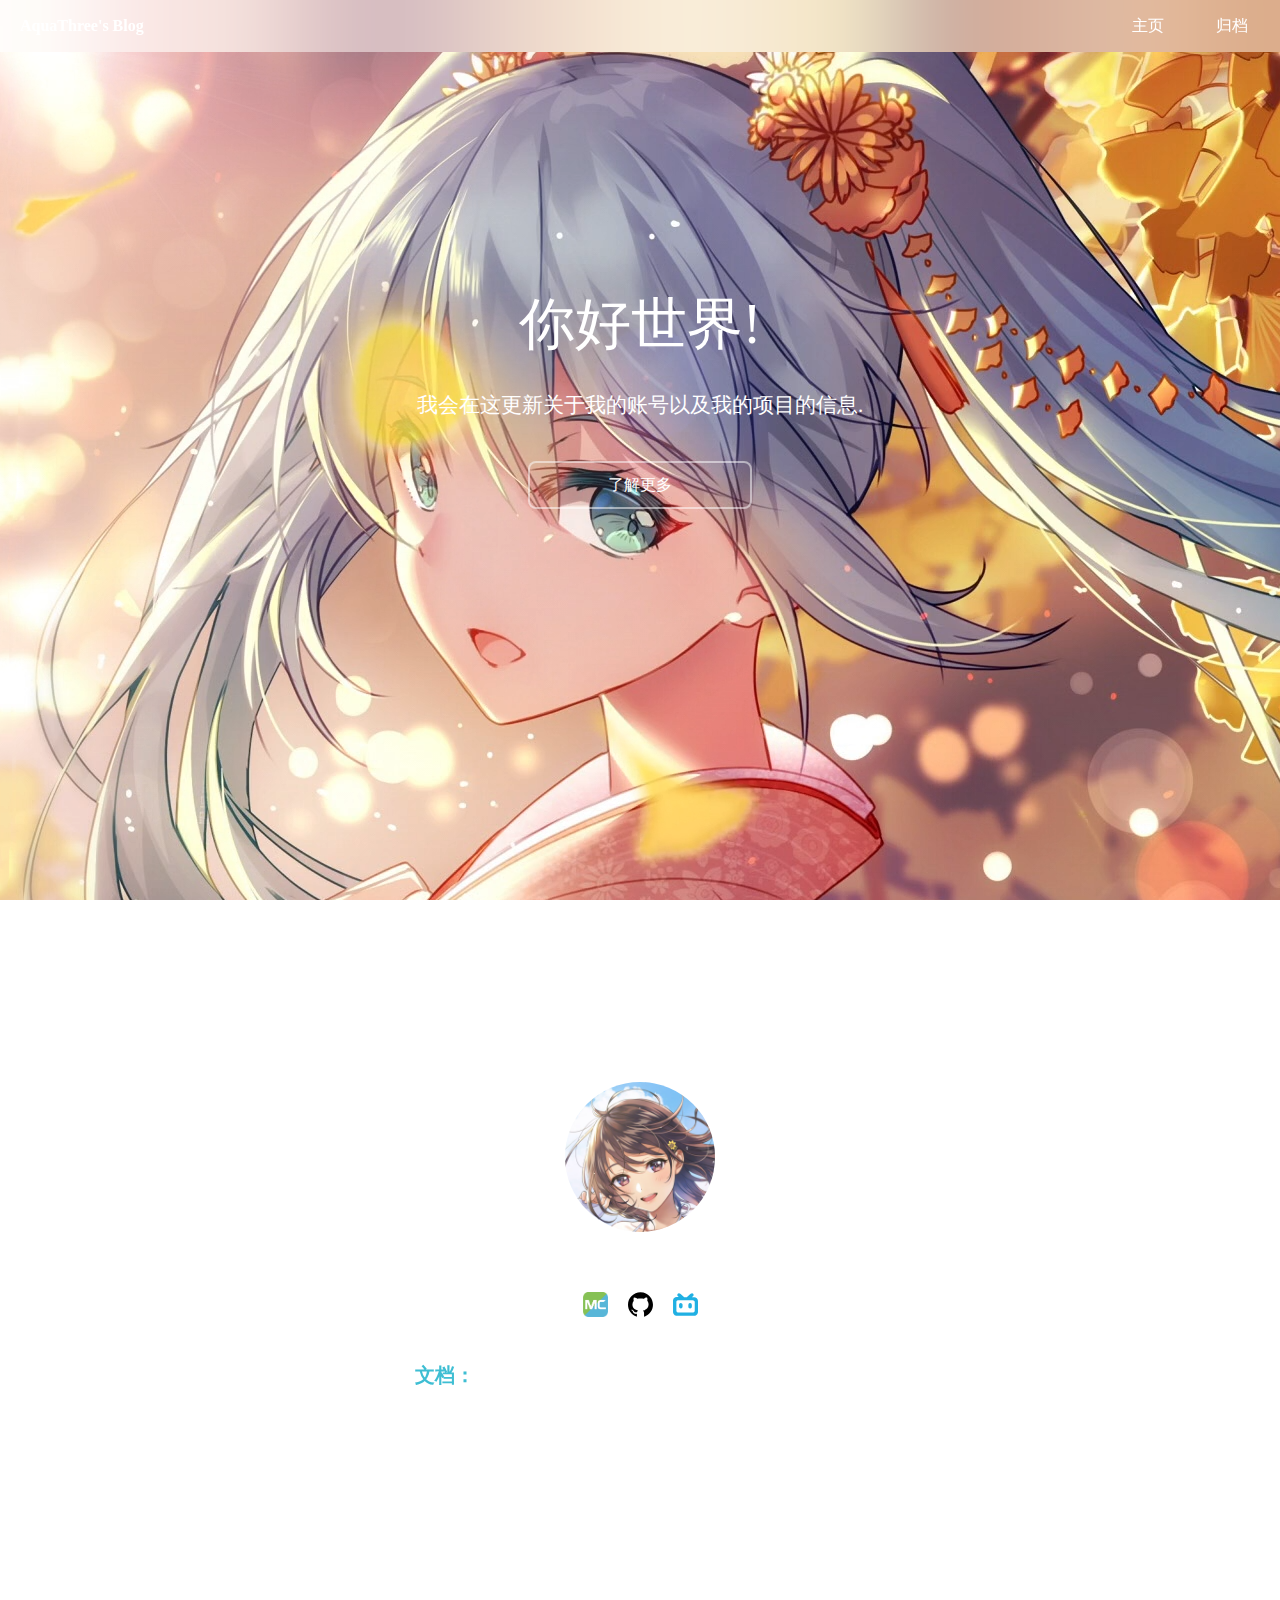
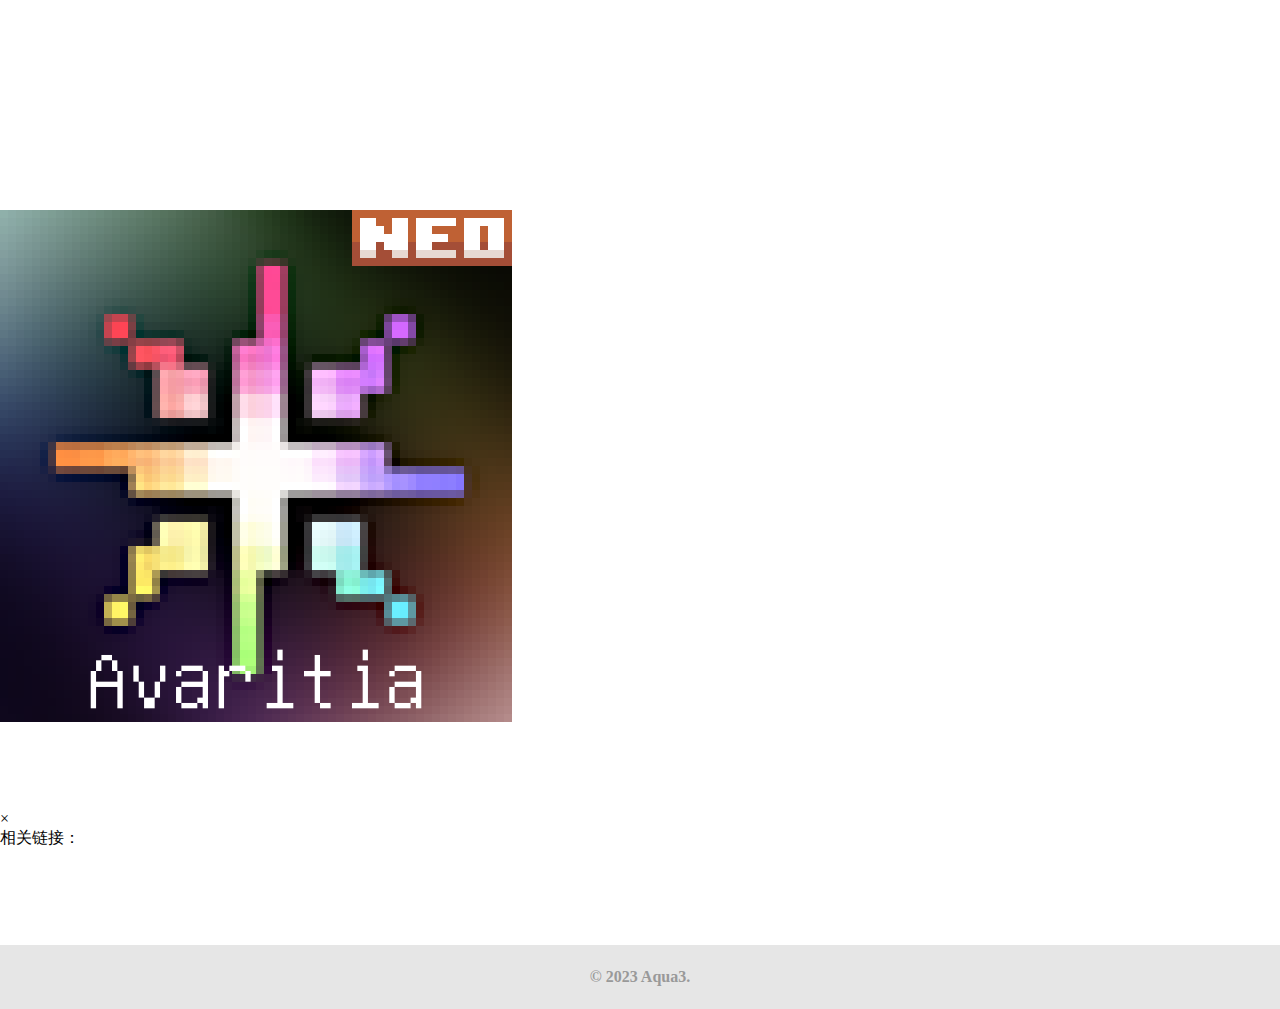
<file: index.html>
<!DOCTYPE HTML>
<html>

<head>
    <title>AquaThree's Blog | 主页 </title>
    <meta charset="UTF-8" />
    <meta name="viewport" content="width=device-width, initial-scale=1, user-scalable=no" />
    <link rel="icon" href="favicon.ico">
    <link rel="stylesheet" href="./css/main.css"/>
</head>

<body>
    <div>
        <!-- Header -->
        <div id="header">
            <div id="panel">
                <h1><a>AquaThree's</a> Blog</h1>
                <div id="nav">
                    <div id="button">
                        <a href="/" onmouseover="openButtonAnim('line1')" onmouseout="closeButtonAnim('line1')">主页</a>
                        <div class="line" id="line1"></div>
                    </div>
                    <div id="button">
                        <a href="/archives/" onmouseover="openButtonAnim('line2')" onmouseout="closeButtonAnim('line2')">归档</a>
                        <div class="line" id="line2"></div>
                    </div>
                </div>
            </div>
        </div>
        <!-- Banner -->
        <div id="banner">
            <h1>
                你好世界!
            </h1>
            <h2>
                我会在这更新关于我的账号以及我的项目的信息.
            </h2>
            <a onclick="clickGoLearnMoreButton()" class="button line">
                了解更多
            </a>
        </div>
        <!-- About -->
        <div id="about">
            <div id="panel">
                <div id="avatar">
                    <img src="/images/avatar.png">
                </div>
                <div id="name">
                   <h1>AquaThree</h1>
                </div>
                <div id="icons">
                    <a href="https://center.mcmod.cn/337547/" target="_blank"><img src="./images/modwiki.png"></a>
                    <a href="https://github.com/AquaThree/" target="_blank"><img src="./svg/github.svg"></a>
                    <a href="https://space.bilibili.com/483185756/" target="_blank"><img src="./svg/bilibili.svg"></a>
                </div>
                <div id="documents">
                    <div id="title">
                        <h1>
                            文档：
                        </h1>
                    </div>
                    <div id="links">
                        <a href="./" target="_blank" title="新春快乐!!!">祝福 新年快乐!!!</a>
                    </div>
                </div>
            </div>
        </div>
        <!-- Mods -->
        <div id="mods">
            <a class="mod button" id="avaritianeo" onclick="clickOpenPopupButton()" target="_blank" title="无尽贪婪 NeoForge 版本。">
                <div id="logo">
                    <img src="./images/avaritianeo.png">
                </div>
                <div id="title">
                    无尽贪婪Neo
                </div>
                <div id="info">
                    一个非官方的 Avaritia NeoForge 版本重制模组。
                </div>
                <div id="version">
                    支持版本：1.20.4, 1.21, 1.21.1, 1.21.3
                </div>
                <div id="date">
                    发布日期：2024-7-13
                </div>
            </a>
        </div>
        <!-- Popup -->
        <div id="popup">
            <popup id="avaritianeo">
                <span id="close" onclick="clickClosePopupButton()">×</span>
                <div id="panel">
                   <div id="title">
                       相关链接：
                    </div>
                    <div id="links">
                        <a href="https://www.mcmod.cn/class/15521.html" target="_blank">Mod百科</a>
                        <br>
                        <a href="https://github.com/AquaThree/AvaritiaNeo" target="_blank">Github</a>
                        <br>
                        <a href="https://pan.baidu.com/s/1yr6i9dUnNUdDI9MhIGQ4_Q?pwd=bty7" target="_blank">百度网盘</a>
                        <br>
                        <a href="https://www.curseforge.com/minecraft/mc-mods/avaritianeo" target="_blank">CurseForge</a>
                        <br>
                        <a href="https://modrinth.com/mod/avaritianeo" target="_blank">Modrinth</a>
                    </div>
                </div>
            </popup>
         </div>
        <!-- Footer -->
        <div id="footer">
            <div class="copyright">
                <h1>&copy; 2023 Aqua3.</h1>
            </div>
        </div>
    </div>
    <!-- Scripts -->
    <script src="./js/main.js"></script>
</body>

</html>
</file>
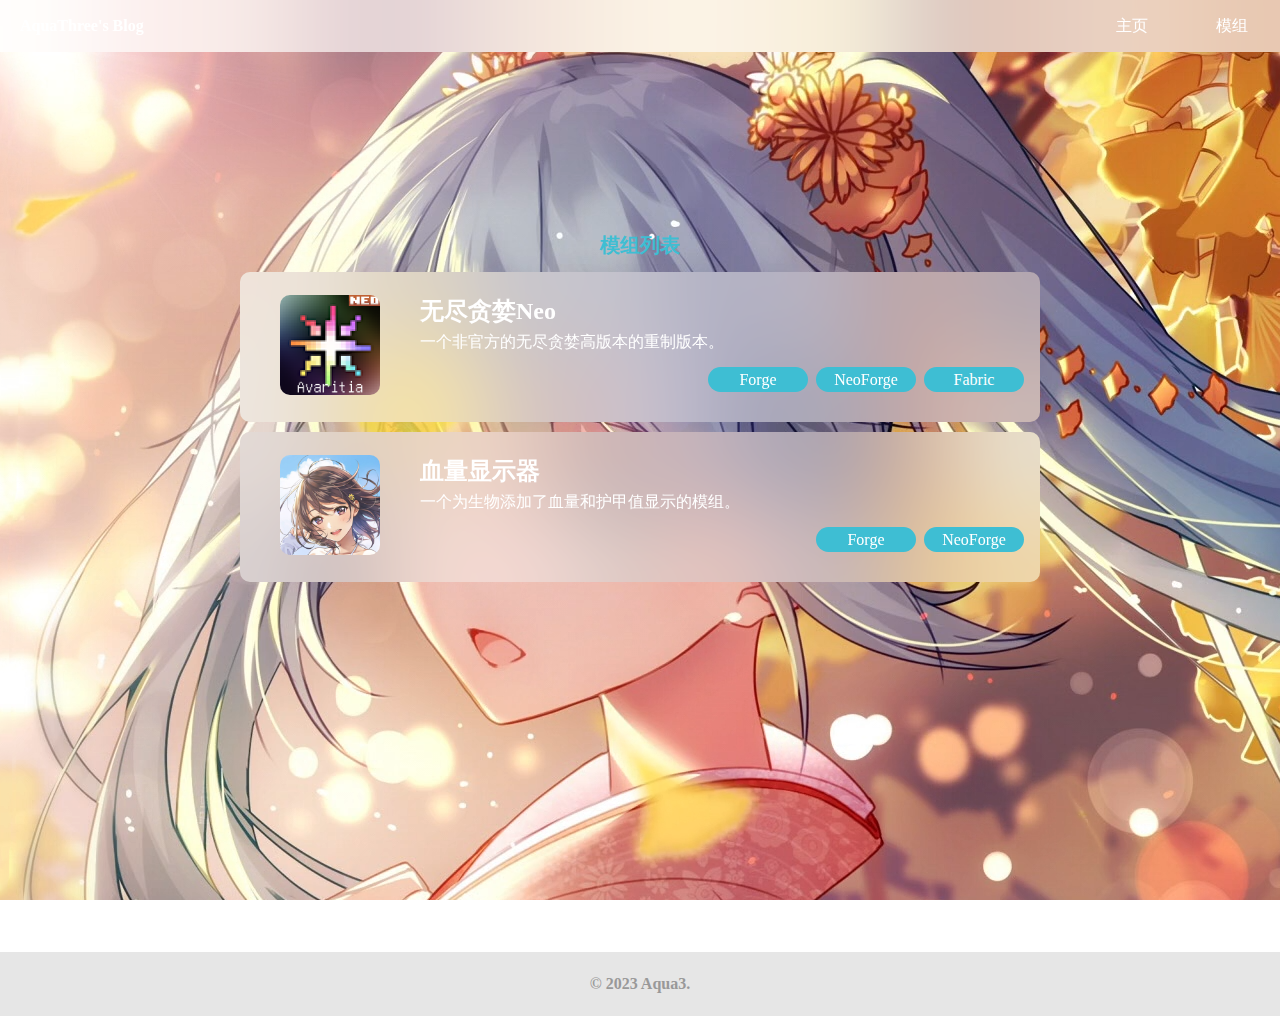
<file: mods/index.html>
<!DOCTYPE HTML>
<html>

<head>
    <title>AquaThree's Blog | Mods </title>
    <meta charset="UTF-8" />
    <meta name="viewport" content="width=device-width, initial-scale=1, user-scalable=no" />
    <link rel="icon" href="../favicon.ico">
    <link rel="stylesheet" href="../css/mods.css" />
</head>

<body>
    <div>
        <!-- Header -->
        <div id="header">
            <div id="panel">
                <h1><a>AquaThree's</a> Blog</h1>
                <div id="nav">
                    <div id="button">
                        <a href="../" onmouseover="openButtonAnim('line1')" onmouseout="closeButtonAnim('line1')">主页</a>
                        <div class="line" id="line1"></div>
                    </div>
                    <div id="button">
                        <a href="../mods/" onmouseover="openButtonAnim('line2')" onmouseout="closeButtonAnim('line2')">模组</a>
                        <div class="line" id="line2"></div>
                    </div>
                </div>
            </div>
        </div>
        <!-- Mods -->
        <div id="mods">
            <div id="panel">
                <div id="title">
                    模组列表
                </div>
                <a id="avaritianeo" onclick="clickOpenPopupButton(0)" target="_blank"
                    title="无尽贪婪高版本的重制版本。">
                    <div id="modLogo">
                        <img src="../images/avaritianeo.png">
                    </div>
                    <div id="modTitle">
                        无尽贪婪Neo
                    </div>
                    <div id="modInfo">
                        一个非官方的无尽贪婪高版本的重制版本。
                    </div>
                    <div id="fabricLoader">
                        Fabric
                    </div>
                    <div id="neoForgeLoader">
                        NeoForge
                    </div>
                    <div id="forgeLoader">
                        Forge
                    </div>
                </a>
                <br>
                <a id="blooddisplayer" onclick="clickOpenPopupButton(1)" target="_blank"
                    title="为生物添加了血量和护甲值显示。">
                    <div id="modLogo">
                        <img src="../images/avatar.png">
                    </div>
                    <div id="modTitle">
                        血量显示器
                    </div>
                    <div id="modInfo">
                        一个为生物添加了血量和护甲值显示的模组。
                    </div>
                    <div id="forgeLoader">
                        Forge
                    </div>
                    <div id="neoForgeLoader">
                        NeoForge
                    </div>
                </a>
            </div>
        </div>
        <!-- Popup -->
        <div id="popup">
            <popup id="avaritianeo">
                <div id="close" onclick="clickClosePopupButton(0)">×</div>
                <div id="panel">
                    <div id="title">
                        相关链接：
                    </div>
                    <div id="links">
                        <a href="https://www.mcmod.cn/class/15521.html" target="_blank">Mod百科</a>
                        <br>
                        <a href="https://github.com/AquaThree/AvaritiaNeo" target="_blank">Github</a>
                        <br>
                        <a href="https://pan.baidu.com/s/1yr6i9dUnNUdDI9MhIGQ4_Q?pwd=bty7" target="_blank">百度网盘</a>
                        <br>
                        <a href="https://www.curseforge.com/minecraft/mc-mods/avaritianeo"
                            target="_blank">CurseForge</a>
                        <br>
                        <a href="https://modrinth.com/mod/avaritianeo" target="_blank">Modrinth</a>
                    </div>
                </div>
            </popup>
            <popup id="blooddisplayer">
                <div id="close" onclick="clickClosePopupButton(1)">×</div>
                <div id="panel">
                    <div id="title">
                        相关链接：
                    </div>
                    <div id="links">
                        <a href="https://www.mcmod.cn/class/5400.html" target="_blank">Mod百科</a>
                        <br>
                        <a href="https://github.com/AquaThree/BloodDisplayer" target="_blank">Github</a>
                        <br>
                        <a href="https://pan.baidu.com/s/17wdNL0wz6TqP4SeuXJfJHw?pwd=axma" target="_blank">百度网盘</a>
                    </div>
                </div>
            </popup>
        </div>
        <!-- Footer -->
        <div id="footer">
            <div class="copyright">
                <h1>&copy; 2023 Aqua3.</h1>
            </div>
        </div>
    </div>
    <!-- Scripts -->
    <script src="../js/main.js"></script>
</body>

</html>
</file>
<file: css/main.css>
* {
    margin: 0;
    padding: 0;
    border: 0;
}

body {
    background-image: url("/images/background.png");
    background-size: auto;
    background-attachment: fixed;
}

h1,
h2,
h3,
h4,
h5,
h6,
p {
    font-size: 100%;
    vertical-align: baseline;
}

a {
    color: rgb(255, 255, 255);
    transition: 0.5s;
}

a:hover {
    color: rgb(62, 190, 211);
    transition: 0.5s;
}

::-webkit-scrollbar {
    width: 8px;
}

::-webkit-scrollbar-track {
    background-color: rgb(255, 255, 255);
    border-radius: 8px;
}

::-webkit-scrollbar-thumb {
    background-color: rgb(62, 190, 211);
    border-radius: 8px;
}

.button.line {
    cursor: pointer;
    display: inline-block;
    color: rgba(255, 255, 255);
    box-shadow: inset 0 0 0 2px rgba(255, 255, 255, 0.5);
    background-color: rgba(255, 255, 255, 0);
    height: 3em;
    line-height: 3em;
    padding: 0 2em 0 2em;
    text-decoration: none;
    border-radius: 8px;
    transition: 0.2s;
}

.button.line:hover {
    background-color: rgba(255, 255, 255, 0.3);
    transition: 0.2s;
}

#header {
    position: absolute;
    color: #bbb;
    width: 100%;
    height: 3.25em;
    top: 0;
    left: 0;
    background-color: rgba(255, 255, 255, 0.4);
    backdrop-filter: blur(50px);
    line-height: 3.25em;
    z-index: 9998;
}

#header #panel {
    width: 100%;
    height: 100%;
    transition: 0.5s;
}

#header #panel:hover {
    background-color: rgba(255, 255, 255, 0.1);
    transition: 0.5s;
}

#header #panel a {
    color: rgb(255, 255, 255);
}

#header #panel h1 {
    color: rgb(255, 255, 255, 0.9);
    position: absolute;
    left: 1.25em;
    transition: 0.3s;
}

#header #panel:hover h1 {
    color: rgb(255, 255, 255);
    transition: 0.3s;
}

#header #panel #nav {
    position: absolute;
    top: 0;
    right: 1em;
}

#header #panel #nav a {
    color: rgb(255, 255, 255);
    padding: 0 1em 0 2em;
    text-decoration: none;
}

#header #panel #nav #button {
    cursor: pointer;
    display: inline-block;
    color: rgb(255, 255, 255);
    text-decoration: none;
}

#header #panel #nav #button .line {
    display: block;
    position: relative;
    width: 3em;
    height: 4px;
    top: -10px;
    left: 25px;
    background-color: rgb(255, 255, 255);
    border-radius: 4px;
    transform: scale3d(0, 1, 1);
    transition: 0.5s;
}

#banner {
    padding: 35vh 0 45vh 0;
    text-align: center;
}

#banner h1 {
    color: #fff;
    font-size: 3.5em;
    font-weight: 200;
    margin: -0.5em 0 0.5em 0;
}

#banner h2 {
    color: #fff;
    font-size: 1.3em;
    font-weight: 200;
    margin: 0 0 2em 0;
}

#banner .button.line {
    width: 10em;
}

#about {
    display: flex;
    align-items: center;
    justify-content: center;
    padding: 28em 0 28em 0;
}

#about #panel {
    display: flex;
    align-items: center;
    justify-content: center;
    position: absolute;
    width: 500px;
    height: 700px;
    background-color: rgba(255, 255, 255, 0.4);
    backdrop-filter: blur(50px);
    border-radius: 10px;
    text-align: center;
    transform: scale(1.0);
    transition: 0.5s;
}

#about #panel #avatar {
    position: absolute;
    top: 10%;
}

#about #panel #avatar img {
    width: 150px;
    height: 150px;
    border-radius: 150px;
    transform: scale(1.0);
    transition: 0.5s;
}

#about #panel #avatar img:hover {
    transform: scale(1.1);
    transition: 0.5s;
}

#about #panel #name {
    position: absolute;
    color: rgb(255, 255, 255);
    font-size: 1.5em;
    font-weight: 400;
    top: 33%;
}

#about #panel #icons {
    position: absolute;
    top: 40%;
}

#about #panel #icons img {
    cursor: pointer;
    width: 25px;
    height: 25px;
    padding: 0 0.5em 0 0.5em;
    transform: scale(1.0);
    transition: 0.5s;
}

#about #panel #icons img:hover {
    transform: scale(1.1);
    transition: 0.5s;
}

#about #panel #documents {
    position: absolute;
    align-items: center;
    justify-content: center;
    width: 100%;
    height: 50%;
    top: 50%;
}

#about #panel #documents #title {
    position: absolute;
    color: rgb(62, 190, 211);
    font-size: 1.25em;
    font-weight: 400;
    left: 5%;
}

#about #panel #documents #links {
    position: absolute;
    color: rgb(62, 190, 211);
    width: 100%;
    top: 10%;
}

#footer {
    position: absolute;
    width: 100%;
    background-color: rgb(230, 230, 230);
    padding: 0.5em 0 0.5em 0;
    text-align: center;
    margin-bottom: 100%;
}

#footer .copyright {
    color: rgb(153 153 153);
    font-weight: 200;
    line-height: 1em;
    margin: 1em 0 1em 0;
}

@media screen and (max-width: 600px) {
    #popup popup {
        width: 100%;
    }
}

@media screen and (max-width: 500px) {
    #header #panel #nav #button .line {
        display: none;
    }

    #header #panel #nav #button a:hover {
        color: rgb(62, 190, 211);
    }

    #about #panel {
        width: 100%;
    }

    #mods .mod.button {
        width: 100%;
    }
}
</file>
<file: css/mods.css>
* {
    margin: 0;
    padding: 0;
    border: 0;
}

body {
    background-image: url("/images/background.png");
    background-size: auto;
    background-attachment: fixed;
}

h1,
h2,
h3,
h4,
h5,
h6,
p {
    font-size: 100%;
    vertical-align: baseline;
}

a {
    color: rgb(255, 255, 255);
    transition: 0.5s;
}

a:hover {
    color: rgb(62, 190, 211);
    transition: 0.5s;
}

::-webkit-scrollbar {
    width: 8px;
}

::-webkit-scrollbar-track {
    background-color: rgb(255, 255, 255);
    border-radius: 8px;
}

::-webkit-scrollbar-thumb {
    background-color: rgb(62, 190, 211);
    border-radius: 8px;
}

.button.line {
    cursor: pointer;
    display: inline-block;
    color: rgba(255, 255, 255);
    box-shadow: inset 0 0 0 2px rgba(255, 255, 255, 0.5);
    background-color: rgba(255, 255, 255, 0);
    height: 3em;
    line-height: 3em;
    padding: 0 2em 0 2em;
    text-decoration: none;
    border-radius: 8px;
    transition: 0.2s;
}

.button.line:hover {
    background-color: rgba(255, 255, 255, 0.3);
    transition: 0.2s;
}

#header {
    position: absolute;
    color: #bbb;
    width: 100%;
    height: 3.25em;
    top: 0;
    left: 0;
    background-color: rgba(255, 255, 255, 0.4);
    backdrop-filter: blur(50px);
    line-height: 3.25em;
    z-index: 9998;
}

#header #panel {
    width: 100%;
    height: 100%;
    transition: 0.5s;
}

#header #panel:hover {
    background-color: rgba(255, 255, 255, 0.4);
    transition: 0.5s;
}

#header #panel a {
    color: rgb(255, 255, 255);
}

#header #panel h1 {
    color: rgba(255, 255, 255, 0.9);
    position: absolute;
    left: 1.25em;
    transition: 0.3s;
}

#header #panel:hover h1 {
    color: rgb(255, 255, 255);
    transition: 0.3s;
}

#header #panel #nav {
    position: absolute;
    top: 0;
    right: 0;
}

#header #panel #nav a {
    color: rgb(255, 255, 255);
    padding: 0 2em 0 2em;
    text-decoration: none;
}

#header #panel #nav #button {
    cursor: pointer;
    display: inline-block;
    color: rgb(255, 255, 255);
    text-decoration: none;
}

#header #panel #nav #button .line {
    display: block;
    position: relative;
    width: 3em;
    height: 4px;
    bottom: 10px;
    left: 25px;
    background-color: rgb(255, 255, 255);
    border-radius: 4px;
    transform: scale3d(0, 1, 1);
    transition: 0.5s;
}

#mods {
    display: flex;
    align-items: center;
    justify-content: center;
    padding: calc(3.25em + 40vh) 0 60vh 0;
}

#mods #panel {
    display: flex;
    align-items: center;
    justify-content: center;
    position: absolute;
    width: 85%;
    height: 400px;
    text-align: center;
    transform: scale(1.0);
    transition: 0.5s;
}

#mods #panel #title {
    position: absolute;
    color: rgba(62, 190, 211);
    font-size: 1.25em;
    font-weight: 600;
    top: 5%;
}

#mods #panel #avaritianeo {
    cursor: pointer;
    display: flex;
    align-items: center;
    justify-content: center;
    position: absolute;
    width: 100%;
    height: 150px;
    max-width: 800px;
    top: 15%;
    background-color: rgba(255, 255, 255, 0.4);
    backdrop-filter: blur(50px);
    border-radius: 10px;
    text-align: center;
    transform: scale(1.0);
    transition: 0.5s;
    overflow: hidden;
}

#mods #panel #avaritianeo:hover {
    transform: scale(1.05);
    transition: 0.5s;
}

#mods #panel #avaritianeo #modLogo {
    position: absolute;
    top: 15%;
    left: 5%;
}

#mods #panel #avaritianeo #modLogo img {
    width: 100px;
    height: 100px;
    border-radius: 10px;
}

#mods #panel #avaritianeo #modTitle {
    position: absolute;
    color: rgba(255, 255, 255);
    font-size: 1.5em;
    font-weight: 600;
    top: 15%;
    left: calc(10% + 100px);
    white-space: nowrap;
}

#mods #panel #avaritianeo #modInfo {
    position: absolute;
    color: rgba(255, 255, 255);
    font-size: 1.0em;
    font-weight: 200;
    top: 40%;
    left: calc(10% + 100px);
    word-wrap: break-word; 
}

#mods #panel #avaritianeo #fabricLoader {
    display: flex;
    align-items: center;
    justify-content: center;
    position: absolute;
    color: rgba(255, 255, 255);
    font-size: 1.0em;
    font-weight: 200;
    width: 100px;
    height: 25px;
    bottom: 20%;
    right: 2%;
    background-color: rgb(62, 190, 211);
    border-radius: 15px;
    white-space: nowrap;
    transition: 0.5s;
}

#mods #panel #avaritianeo #neoForgeLoader {
    display: flex;
    align-items: center;
    justify-content: center;
    position: absolute;
    color: rgba(255, 255, 255);
    font-size: 1.0em;
    font-weight: 200;
    width: 100px;
    height: 25px;
    bottom: 20%;
    right: calc(3% + 100px);
    background-color: rgb(62, 190, 211);
    border-radius: 15px;
    white-space: nowrap;
    transition: 0.5s;
}

#mods #panel #avaritianeo #forgeLoader {
    display: flex;
    align-items: center;
    justify-content: center;
    position: absolute;
    color: rgba(255, 255, 255);
    font-size: 1.0em;
    font-weight: 200;
    width: 100px;
    height: 25px;
    bottom: 20%;
    right: calc(4% + 200px);
    background-color: rgb(62, 190, 211);
    border-radius: 15px;
    white-space: nowrap;
    transition: 0.5s;
}

#mods #panel #blooddisplayer {
    cursor: pointer;
    display: flex;
    align-items: center;
    justify-content: center;
    position: absolute;
    width: 100%;
    height: 150px;
    max-width: 800px;
    top: 55%;
    background-color: rgba(255, 255, 255, 0.4);
    backdrop-filter: blur(50px);
    border-radius: 10px;
    text-align: center;
    transform: scale(1.0);
    transition: 0.5s;
    overflow: hidden;
}


#mods #panel #blooddisplayer:hover {
    transform: scale(1.05);
    transition: 0.5s;
}

#mods #panel #blooddisplayer #modLogo {
    position: absolute;
    top: 15%;
    left: 5%;
}

#mods #panel #blooddisplayer #modLogo img {
    width: 100px;
    height: 100px;
    border-radius: 10px;
}

#mods #panel #blooddisplayer #modTitle {
    position: absolute;
    color: rgba(255, 255, 255);
    font-size: 1.5em;
    font-weight: 600;
    top: 15%;
    left: calc(10% + 100px);
    white-space: nowrap;
}

#mods #panel #blooddisplayer #modInfo {
    position: absolute;
    color: rgba(255, 255, 255);
    font-size: 1.0em;
    font-weight: 200;
    top: 40%;
    left: calc(10% + 100px);
    word-wrap: break-word; 
}

#mods #panel #blooddisplayer #neoForgeLoader {
    display: flex;
    align-items: center;
    justify-content: center;
    position: absolute;
    color: rgba(255, 255, 255);
    font-size: 1.0em;
    font-weight: 200;
    width: 100px;
    height: 25px;
    bottom: 20%;
    right: 2%;
    background-color: rgb(62, 190, 211);
    border-radius: 15px;
    white-space: nowrap;
    transition: 0.5s;
}

#mods #panel #blooddisplayer #forgeLoader {
    display: flex;
    align-items: center;
    justify-content: center;
    position: absolute;
    color: rgba(255, 255, 255);
    font-size: 1.0em;
    font-weight: 200;
    width: 100px;
    height: 25px;
    bottom: 20%;
    right: calc(3% + 100px);
    background-color: rgb(62, 190, 211);
    border-radius: 15px;
    white-space: nowrap;
    transition: 0.5s;
}

#popup {
    display: none;
    align-items: center;
    justify-content: center;
    position: fixed;
    width: 100%;
    height: 100%;
    top: 0;
    left: 0;
    background-color: rgba(0, 0, 0, 0.5);
    z-index: 9999;
}

#popup popup {
    display: none;
    position: absolute;
    width: 400px;
    height: 225px;
    background-color: rgba(255, 255, 255, 0.6);
    backdrop-filter: blur(50px);
    border-radius: 10px;
    text-align: center;
    transform: scale(1.0);
    transition: 0.5s;
}

#popup popup #close {
    cursor: pointer;
    position: absolute;
    color: #aaa;
    font-size: 2em;
    font-weight: 600;
    width: 50px;
    height: 50px;
    right: 0;
    transition: 0.5s;
    z-index: 10000;
}

#popup popup #close:hover {
    color: rgb(255, 255, 255);
    transition: 0.5s;
}

#popup popup #panel {
    position: absolute;
    width: 100%;
    height: 100%;
    top: 5%;
}

#popup popup #panel #title {
    position: absolute;
    color: rgb(62, 190, 211);
    font-size: 1.25em;
    font-weight: 400;
    left: 5%;
    top: 3%;
}

#popup popup #panel #links {
    position: absolute;
    color: rgb(62, 190, 211);
    width: 100%;
    top: 20%;
}

#footer {
    position: absolute;
    width: 100%;
    background-color: rgb(230, 230, 230);
    padding: 0.5em 0 0.5em 0;
    text-align: center;
    margin-bottom: 100%;
}

#footer .copyright {
    color: rgb(153 153 153);
    font-weight: 200;
    line-height: 1em;
    margin: 1em 0 1em 0;
}

@media screen and (max-width: 600px) {
    #mods #panel {
        width: 100%;
    }
    #popup popup {
        width: 100%;
    }
}

@media screen and (max-width: 500px) {
    #header #panel #nav #button .line {
        display: none;
    }

    #header #panel #nav #button a:hover {
        color: rgba(62, 190, 211);
    }

    #mods #panel #avaritianeo {
        height: 250px;
        transition: 0.5s;
    }

    #mods #panel #avaritianeo #modInfo {
        top: 30%;
    }

    #mods #panel #avaritianeo #fabricLoader {
        bottom: 5.5%;
        right: 2%;
        transition: 0.5s;
    }

    #mods #panel #avaritianeo #neoForgeLoader {
        bottom: 18%;
        right: 2%;
        transition: 0.5s;
    }
    
    #mods #panel #avaritianeo #forgeLoader {
        bottom: 30%;
        right: 2%;
        transition: 0.5s;
    }

    #mods #panel #blooddisplayer {
        height: 200px;
        top: 80%;
        transition: 0.5s;
    }

    #mods #panel #blooddisplayer #modInfo {
        top: 35%;
    }

    #mods #panel #blooddisplayer #neoForgeLoader {
        bottom: 5%;
        right: 2%;
        transition: 0.5s;
    }
    
    #mods #panel #blooddisplayer #forgeLoader {
        bottom: 20%;
        right: 2%;
        transition: 0.5s;
    }
}

@media screen and (max-height: 500px) {
    #mods #panel #title {
        display: none;
    }
}
</file>
